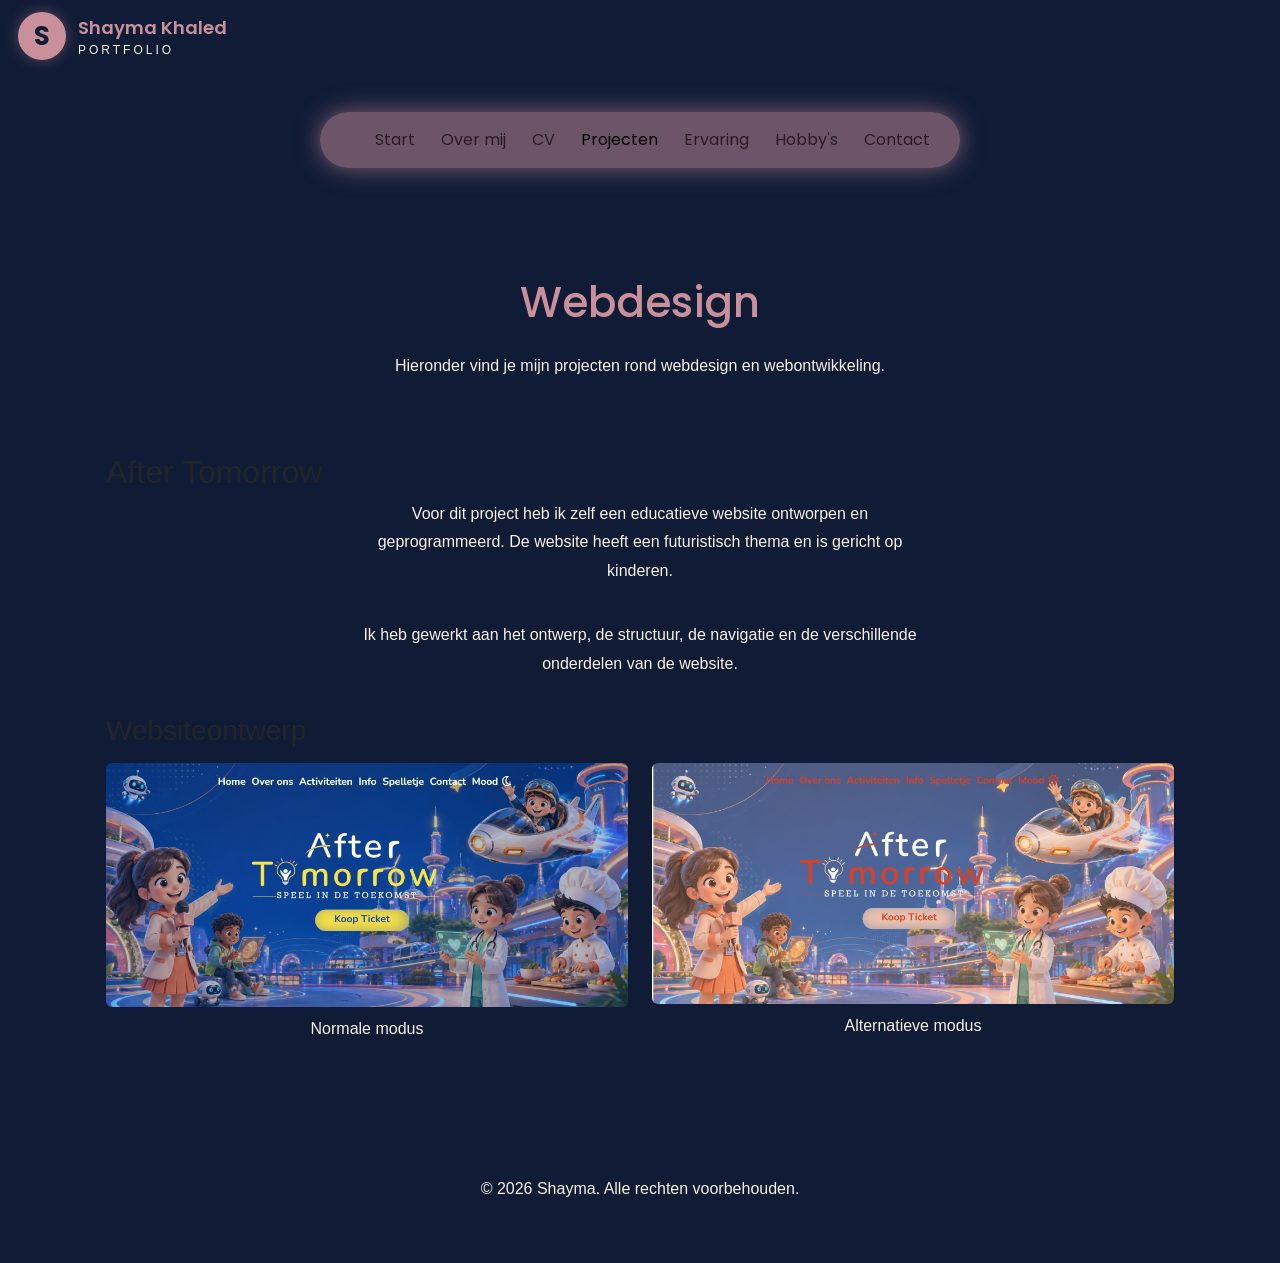
<file: webdesign.html>
<!DOCTYPE html>
<html lang="nl">

<head>
    <meta charset="UTF-8">
    <meta name="viewport" content="width=device-width, initial-scale=1.0">

    <title>Webdesign - Shayma</title>

    <link href="https://cdn.jsdelivr.net/npm/bootstrap@5.3.8/dist/css/bootstrap.min.css" rel="stylesheet">
    <link rel="stylesheet" href="css/style.css">
</head>

<body>

   <div class="portfolio-logo">
    <div class="logo-letter">S</div>

    <div class="logo-text">
        <span class="logo-name">Shayma Khaled</span>
        <span class="logo-subtitle">Portfolio</span>
    </div>
</div>
<nav class="navbar navbar-expand-lg custom-navbar">
  <div class="container-fluid">
    <button class="navbar-toggler" type="button" data-bs-toggle="collapse" data-bs-target="#navbarNavDropdown" aria-controls="navbarNavDropdown" aria-expanded="false" aria-label="Toggle navigation">
      <span class="navbar-toggler-icon"></span>
    </button>
    <div class="collapse navbar-collapse" id="navbarNavDropdown">
     <ul class="navbar-nav ms-auto">
     <li class="nav-item">
<a class="nav-link" href="index.html">Start</a>        </li>
        <li class="nav-item">
<a class="nav-link" href="overmij.html">Over mij</a>        </li>
        <li class="nav-item">
          <a class="nav-link" href="cv.html">CV</a>
        </li>
        <li class="nav-item">
<a class="nav-link active" aria-current="page" href="project.html">Projecten</a>        </li>
          <li class="nav-item">
          <a class="nav-link" href="ervaring.html">Ervaring</a>
        </li>
         <li class="nav-item">
          <a class="nav-link" href="hobby.html">Hobby's</a>
        </li>
           <li class="nav-item">
          <a class="nav-link" href="contact.html">Contact</a>
        </li>
        
        
        
      </ul>
    </div>
  </div>
</nav>


    <!-- Webdesign projecten -->
    <main class="container my-5">

        <h1 class="text-center mb-4">Webdesign</h1>

        <p class="text-center mb-5">
            Hieronder vind je mijn projecten rond webdesign en webontwikkeling.
        </p>

        <!-- After Tomorrow -->
        <section class="project-card p-3 p-md-4">

            <h2>After Tomorrow</h2>

            <p>
                Voor dit project heb ik zelf een educatieve website
                ontworpen en geprogrammeerd. De website heeft een
                futuristisch thema en is gericht op kinderen.
            </p>

            <p>
                Ik heb gewerkt aan het ontwerp, de structuur,
                de navigatie en de verschillende onderdelen van de website.
            </p>

            <h3 class="mt-4 mb-3">Websiteontwerp</h3>

            <div class="row g-4">

                <div class="col-md-6">
                    <img src="images/after_tomorrow.png"
                         class="img-fluid rounded"
                         alt="After Tomorrow in de normale modus">

                    <p class="text-center mt-2">Normale modus</p>
                </div>

                <div class="col-md-6">
                    <img src="images/after_tomorrow2.png"
                         class="img-fluid rounded"
                         alt="After Tomorrow in de alternatieve modus">

                    <p class="text-center mt-2">Alternatieve modus</p>
                </div>

            </div>

        </section>

    </main>

    <!-- Footer -->
    <footer class="text-center py-4">
        <p>© 2026 Shayma. Alle rechten voorbehouden.</p>
    </footer>

    <script src="https://cdn.jsdelivr.net/npm/bootstrap@5.3.8/dist/js/bootstrap.bundle.min.js"></script>

</body>
</html>
</file>
<file: css/style.css>
@import url('https://fonts.googleapis.com/css2?family=Poppins:wght@400;500;600;700&display=swap');

* {
    margin: 0;
    padding: 0;
    box-sizing: border-box;
    font-family: Arial, sans-serif;
    scroll-behavior: smooth;
}

body {
    background-color: #101B36;
}

/* Navigation bar */
nav {
    background: rgba(201, 143, 155, 0.5);
    padding: 16px 0;
    width: 50%;
    text-align: center;
    position: fixed;
    top: 40px;
    left: 50%;
    transform: translateX(-50%);
    border-radius: 30px;
    box-shadow: 0 0 25px rgba(201, 143, 155, 0.6);
    z-index: 10;
}

nav a {
    text-decoration: none;
    color: #F7F1E8;
    margin-right: 10px;
    transition: 300ms;
    font-family: "Poppins", sans-serif;
}

nav a:hover {
    color: #5A4035;
}

/* Main section */
.about-section {
    max-width: 1100px;
    margin: 100px auto 60px;
    padding: 30px;
}

/* Text and avatar layout */
.about-content {
    display: flex;
    flex-direction: row;
    align-items: center;
    justify-content: space-between;
    gap: 60px;
}

/* Title and paragraph */
.about-text {
    flex: 1;
    max-width: 450px;
    color: #F7F1E8;
}

.about-text h1 {
    font-family: "Poppins", sans-serif;
    font-size: 48px;
    font-weight: 700;
    margin-bottom: 20px;
    color: #C98F9B;
}

.about-text p {
    font-size: 16px;
    line-height: 1.8;
}

/* Images */
img {
    max-width: 100%;
    height: auto;
    display: block;
}

.about-content .avatar img {
    width: 100%;
    height: 100%;
    max-width: none;
    min-height: 0;
    object-fit: cover;
    display: block;
}

/* Contact pagina */
h1 {
    text-align: center;
    color: #C98F9B;
    font-family: "Poppins", sans-serif;
    font-size: 42px;
    margin-top: 150px;
    margin-bottom: 20px;
}

p {
    color: #F7F1E8;
    text-align: center;
    max-width: 600px;
    line-height: 1.8;
    margin: 0 auto 35px;
    padding: 0 20px;
}

form {
    max-width: 550px;
    margin: 0 auto 60px;
    padding: 30px;
    background-color: rgba(201, 143, 155, 0.08);
    border: 1px solid rgba(201, 143, 155, 0.5);
    border-radius: 20px;
    box-shadow: 0 0 25px rgba(201, 143, 155, 0.15);
}

form div {
    margin-bottom: 20px;
}

label {
    display: block;
    color: #F7F1E8;
    margin-bottom: 8px;
    font-size: 15px;
}

input[type="text"],
input[type="email"],
textarea {
    width: 100%;
    box-sizing: border-box;
    padding: 12px;
    border: 1px solid #5A6685;
    border-radius: 10px;
    background-color: #182442;
    color: #F7F1E8;
    font-size: 15px;
    outline: none;
}

/* Als je in een veld klikt */
input[type="text"]:focus,
input[type="email"]:focus,
textarea:focus {
    border-color: #C98F9B;
    box-shadow: 0 0 10px rgba(201, 143, 155, 0.3);
}

textarea {
    resize: vertical;
}

/* Verstuurknop */
input[type="submit"] {
    padding: 12px 28px;
    background-color: #C98F9B;
    color: #101B36;
    border: none;
    border-radius: 25px;
    font-size: 15px;
    font-weight: bold;
    cursor: pointer;
    transition: 0.3s;
}

input[type="submit"]:hover {
    background-color: #F7F1E8;
    box-shadow: 0 0 15px rgba(201, 143, 155, 0.5);
    transform: translateY(-2px);
}

/* Projecten pagina */
.projecten-pagina {
    max-width: 1150px;
    margin: 150px auto 60px;
    padding: 20px;
}

.projecten-pagina h1 {
    color: #C98F9B;
    text-align: center;
    font-family: "Poppins", sans-serif;
    font-size: 42px;
    margin: 0 0 20px;
}

.projecten-pagina .intro {
    color: #F7F1E8;
    text-align: center;
    max-width: 600px;
    margin: 0 auto 45px;
    line-height: 1.8;
}

.projecten-container {
    display: grid;
    grid-template-columns: repeat(3, 1fr);
    gap: 25px;
}

.project {
    background-color: rgba(201, 143, 155, 0.08);
    border: 1px solid rgba(201, 143, 155, 0.4);
    border-radius: 20px;
    padding: 20px;
    text-align: center;
    box-shadow: 0 0 20px rgba(201, 143, 155, 0.12);
    transition: 0.3s;
}

.project:hover {
    transform: translateY(-5px);
    box-shadow: 0 0 25px rgba(201, 143, 155, 0.3);
}

.project img {
    width: 100%;
    height: 200px;
    object-fit: cover;
    border-radius: 15px;
    box-shadow: none;
}

.project h2 {
    color: #C98F9B;
    font-family: "Poppins", sans-serif;
    font-size: 21px;
    margin: 20px 0 12px;
}

.project p {
    color: #F7F1E8;
    font-size: 14px;
    line-height: 1.8;
    margin-bottom: 25px;
}

.project-knop {
    display: inline-block;
    background-color: #C98F9B;
    color: #101B36;
    text-decoration: none;
    padding: 12px 20px;
    border-radius: 25px;
    font-size: 14px;
    font-weight: bold;
    transition: 0.3s;
}

.project-knop:hover {
    background-color: #F7F1E8;
    transform: translateY(-2px);
}

/* Ervaring pagina */
.ervaring-pagina {
    max-width: 650px;
    margin: 0 auto 40px;
    padding: 20px;
}

.ervaring-pagina h1 {
    color: #C98F9B;
    font-family: "Poppins", sans-serif;
    font-size: 60px;
    font-weight: 500;
    margin-bottom: 30px;
}

.ervaring-tekst {
    margin-bottom: 25px;
    padding-bottom: 20px;
    border-bottom: 1px solid rgba(201, 143, 155, 0.3);
}

.ervaring-tekst:last-child {
    border-bottom: none;
}

.ervaring-tekst h2 {
    color: #C98F9B;
    font-family: "Poppins", sans-serif;
    font-size: 19px;
    font-weight: 500;
    margin-bottom: 10px;
}

.ervaring-tekst p {
    color: #F7F1E8;
    font-size: 15px;
    line-height: 1.7;
    margin: 0;
}

/* CV pagina */
.cv-pagina {
    max-width: 1000px;
    margin: 125px auto 0;
    padding: 20px;
}

.cv-pagina h1 {
    color: #C98F9B;
    font-family: "Poppins", sans-serif;
    font-size: 50px;
    font-weight: 500;
    text-align: left;
    margin-top: 20px;
    margin-bottom: 25px;
}

.cv-container {
    display: grid;
    grid-template-columns: minmax(0, 1fr) minmax(0, 1fr);
    gap: 35px;
    align-items: start;
}

.cv-kolom {
    min-width: 0;
    display: flex;
    flex-direction: column;
    gap: 20px;
}

.cv-sectie {
    min-width: 0;
    padding-bottom: 15px;
    border-bottom: 1px solid rgba(201, 143, 155, 0.3);
}

.cv-sectie h2 {
    color: #C98F9B;
    font-family: "Poppins", sans-serif;
    font-size: 18px;
    font-weight: 500;
    margin-bottom: 10px;
}

.cv-sectie ul {
    color: #F7F1E8;
    font-size: 14px;
    line-height: 1.8;
    padding-left: 20px;
    margin: 0;
}

.cv-sectie li {
    padding-left: 2px;
    margin-bottom: 3px;
}

.cv-sectie li::marker {
    color: #C98F9B;
}

/* Tabel talenkennis */
.cv-talen-tabel {
    display: table;
    visibility: visible;
    opacity: 1;
    width: 100%;
    max-width: 600px;
    margin: 10px auto 20px;
    border-collapse: collapse;
    background-color: rgba(201, 143, 155, 0.08);
    color: #F7F1E8;
    border-radius: 12px;
    overflow: hidden;
    box-shadow: 0 0 20px rgba(201, 143, 155, 0.15);
}

.cv-talen-tabel caption {
    caption-side: top;
    color: #C98F9B;
    font-family: "Poppins", sans-serif;
    font-size: 20px;
    font-weight: 600;
    text-align: center;
    padding-bottom: 10px;
}

.cv-talen-tabel th {
    background-color: #C98F9B;
    color: #101B36;
    padding: 14px;
    text-align: left;
}

.cv-talen-tabel td {
    color: #F7F1E8;
    padding: 12px 14px;
    border-bottom: 1px solid rgba(201, 143, 155, 0.3);
}

/* Hobby-pagina */
.hobby-pagina {
    max-width: 1000px;
    margin: 130px auto 50px;
    padding: 20px;
    color: #F7F1E8;
}

.hobby-header {
    margin-bottom: 40px;
}

.hobby-pagina h1 {
    color: #C98F9B;
    font-family: "Poppins", sans-serif;
    font-size: 42px;
    margin-bottom: 20px;
}

.hobby-pagina h2 {
    color: #C98F9B;
    font-family: "Poppins", sans-serif;
    font-size: 23px;
    margin-bottom: 15px;
}

.hobby-pagina p {
    color: #F7F1E8;
    text-align: left;
    max-width: none;
    padding: 0;
    margin: 0 0 15px;
    line-height: 1.8;
}

.hobby-sectie {
    display: flex;
    align-items: center;
    gap: 35px;
    margin-bottom: 40px;
}

.hobby-tekst {
    flex: 1;
}

.hobby-sectie img {
    width: 35%;
    height: 220px;
    min-height: 0;
    object-fit: cover;
    border-radius: 15px;
    box-shadow: none;
}

.hobby-sectie.omgekeerd {
    flex-direction: row-reverse;
}

.hobby-doelen {
    margin-top: 20px;
}

.hobby-doelen ul {
    padding-left: 25px;
    margin: 15px 0;
    line-height: 1.8;
}

.hobby-doelen li::marker {
    color: #C98F9B;
}

/* Startpagina */
.start-pagina {
    min-height: 100vh;
    display: flex;
    flex-direction: column;
    justify-content: center;
    align-items: center;
    text-align: center;
    padding: 120px 20px 40px;
}

.avatar-container {
    width: 260px;
    height: 260px;
    border-radius: 50%;
    overflow: hidden;
    border: 3px solid #C98F9B;
    box-shadow:
        0 0 15px #C98F9B,
        0 0 35px rgba(201, 143, 155, 0.7),
        0 0 60px rgba(201, 143, 155, 0.3);
    margin-bottom: 30px;
}

.start-avatar {
    width: 100%;
    height: 100%;
    object-fit: cover;
    display: block;
}

.start-pagina h1 {
    color: #F7F1E8;
    font-size: 38px;
    margin: 0 0 15px;
}

.start-pagina p {
    color: #C98F9B;
    font-size: 18px;
    margin: 0;
}

/* Avatar op de Over mij-pagina */
.about-content .avatar {
    width: 380px;
    height: 380px;
    flex-shrink: 0;
    border-radius: 50%;
    overflow: hidden;
    border: 3px solid #C98F9B;
    box-shadow: 0 0 18px rgba(201, 143, 155, 0.7);
}

.about-content .avatar img {
    width: 100%;
    height: 100%;
    object-fit: cover;
    display: block;
}

/* Social media */
.social-icons {
    display: flex;
    flex-direction: row;
    justify-content: center;
    align-items: center;
    gap: 25px;
    margin: 30px auto;
}

.social-icons a {
    display: inline-flex;
    width: 30px;
    height: 30px;
    flex: 0 0 30px;
    align-items: center;
    justify-content: center;
    transition: transform 0.3s ease;
}

.social-icons img {
    width: 30px;
    height: 30px;
    min-height: 0;
    max-width: none;
    object-fit: contain;
    border-radius: 0;
    box-shadow: none;
    display: block;
}

.social-icons a:hover {
    transform: translateY(-5px);
}

.social-icons a:hover img {
    filter: drop-shadow(0 0 8px #C98F9B);
}

.custom-navbar .nav-link {
    white-space: nowrap;
}

.custom-btn {
    background-color: #C98F9B;
    color: #101B36;
    border: 1px solid #C98F9B;
    border-radius: 25px;
    padding: 10px 25px;
    text-decoration: none;
    transition: 0.3s;
}

.custom-btn:hover {
    background-color: #F7F1E8;
    color: #101B36;
    border-color: #F7F1E8;
}

/* Bootstrap cards */
.card {
    background-color: #1A2745;
    color: #F7F1E8;
    border: 1px solid rgba(201, 143, 155, 0.5);
    border-radius: 15px;
    overflow: hidden;
}

.card .card-title,
.card .card-text {
    color: #F7F1E8;
}

.card .card-img-top {
    height: 200px;
    object-fit: cover;
}

/* CV profielfoto */
.cv-foto img {
    display: block;
    width: 150px;
    height: 150px;
    margin: 0 auto;
    object-fit: cover;
    border: 3px solid #C98F9B;
    box-shadow: 0 0 20px rgba(201, 143, 155, 0.4);
}

/* Swiper - technische vaardigheden */
.skillsSwiper {
    position: relative;
    width: 100%;
    max-width: 100%;
    overflow: hidden;
    padding: 25px 35px 50px;
}

.skillsSwiper .swiper-wrapper {
    align-items: center;
}

.skillsSwiper .swiper-slide {
    min-width: 0;
    height: auto;
    display: flex;
    flex-direction: column;
    align-items: center;
    justify-content: center;
    text-align: center;
}

.skillsSwiper .swiper-slide .skill-logo {
    display: block;
    width: 80px;
    height: 80px;
    max-width: 100%;
    object-fit: contain;
    margin: 0 auto 10px;
}

.skillsSwiper .swiper-slide p {
    width: 100%;
    max-width: none;
    padding: 0;
    margin: 8px 0 0;
    text-align: center;
    font-size: 14px;
    color: #F7F1E8;
}

.skillsSwiper .swiper-button-next,
.skillsSwiper .swiper-button-prev {
    color: #C98F9B;
}

.skillsSwiper .swiper-button-next::after,
.skillsSwiper .swiper-button-prev::after {
    font-size: 20px;
}

.skillsSwiper .swiper-pagination {
    bottom: 5px;
}

.skillsSwiper .swiper-pagination-bullet-active {
    background: #C98F9B;
}

/* Hobby carousel */
.hobby-carousel-img {
    height: 400px;
    object-fit: cover;
    border-radius: 15px;
}

#hobbyCarousel .carousel-caption {
    background-color: rgba(16, 27, 54, 0.85);
    border-radius: 12px;
    padding: 12px;
}

#hobbyCarousel .carousel-caption h5,
#hobbyCarousel .carousel-caption p {
    color: #F7F1E8;
}

/* Contact form */
.contact-form {
    width: 90%;
    max-width: 650px;
    margin: 30px auto;
    padding: 25px;
    background-color: #1A2745;
    border: 1px solid rgba(201, 143, 155, 0.5);
    border-radius: 15px;
    color: #F7F1E8;
}

.contact-form .form-label {
    color: #F7F1E8;
}

.contact-form .form-control,
.contact-form .form-select {
    background-color: #F7F1E8;
    color: #101B36;
    border-radius: 8px;
}

.contact-form .form-control:focus,
.contact-form .form-select:focus {
    border-color: #C98F9B;
    box-shadow: 0 0 0 0.2rem rgba(201, 143, 155, 0.25);
}

body > h1,
body > p {
    text-align: center;
    color: #F7F1E8;
}

/* Footer */
.site-footer {
    background-color: #1A2745;
    color: #F7F1E8;
    border-top: 1px solid rgba(201, 143, 155, 0.5);
    padding: 25px 0;
    margin-top: 50px;
}

.site-footer p {
    margin-bottom: 10px;
}

.site-footer .social-icons {
    display: flex;
    justify-content: center;
    gap: 20px;
    margin: 10px 0 0;
}

.site-footer .social-icons img {
    width: 30px;
    height: 30px;
}

/* Responsive: navigatie */
@media (max-width: 991.98px) {
    .custom-navbar {
        width: calc(100% - 24px);
        top: 12px;
        padding: 10px 14px;
    }

    .custom-navbar .navbar-nav {
        align-items: stretch;
    }
}

/* Projecten: tablets */
@media (max-width: 900px) {
    .projecten-container {
        grid-template-columns: repeat(2, minmax(0, 1fr));
    }
}

/* CV responsive */
@media (max-width: 767.98px) {
    .cv-container {
        grid-template-columns: 1fr;
    }

    .cv-pagina {
        padding: 15px;
    }
}

/* Mobiele schermen */
@media (max-width: 576px) {

    .projecten-container {
        grid-template-columns: 1fr;
    }

    .about-content {
        flex-direction: column;
        gap: 30px;
    }

    .about-content .avatar {
        width: min(280px, 100%);
        height: auto;
        aspect-ratio: 1 / 1;
    }

    .about-text h1 {
        font-size: 36px;
    }

    .ervaring-pagina h1 {
        font-size: 42px;
    }

    .hobby-sectie,
    .hobby-sectie.omgekeerd {
        flex-direction: column;
        align-items: stretch;
        gap: 20px;
    }

    .hobby-sectie img {
        width: 100%;
        height: 220px;
    }

    .avatar-container {
        width: min(220px, 75vw);
        height: min(220px, 75vw);
    }

    .cv-pagina h1 {
        font-size: 38px;
    }

    .hobby-carousel-img {
        height: 280px;
    }

    #hobbyCarousel .carousel-caption {
        padding: 6px;
    }

    #hobbyCarousel .carousel-caption h5 {
        font-size: 16px;
    }

    #hobbyCarousel .carousel-caption p {
        font-size: 12px;
        margin-bottom: 0;
    }

}
/* Hobby carousel captions */

#hobbyCarousel .carousel-caption {
    background-color: rgba(16, 27, 54, 0.85);
    border-radius: 12px;
    padding: 12px;
    text-align: center;
}

#hobbyCarousel .carousel-caption h5 {
    color: #F7F1E8;
    text-align: center;
}

#hobbyCarousel .carousel-caption p {
    color: #F7F1E8;
    text-align: center;
    max-width: none;
    padding: 0;
    margin: 0;
}
/* Portfolio Logo */

.portfolio-logo {
    display: inline-flex;
    align-items: center;
    gap: 12px;
    padding: 12px 18px;
}

.logo-letter {
    width: 48px;
    height: 48px;
    display: flex;
    align-items: center;
    justify-content: center;

    background-color: #C98F9B;
    color: #101B36;

    border-radius: 50%;
    font-family: "Poppins", sans-serif;
    font-size: 26px;
    font-weight: 700;

    box-shadow: 0 0 15px rgba(201, 143, 155, 0.4);
}

.logo-text {
    display: flex;
    flex-direction: column;
}

.logo-name {
    color: #C98F9B;
    font-family: "Poppins", sans-serif;
    font-size: 18px;
    font-weight: 600;
}

.logo-subtitle {
    color: #F7F1E8;
    font-size: 12px;
    letter-spacing: 3px;
    text-transform: uppercase;
}
</file>
